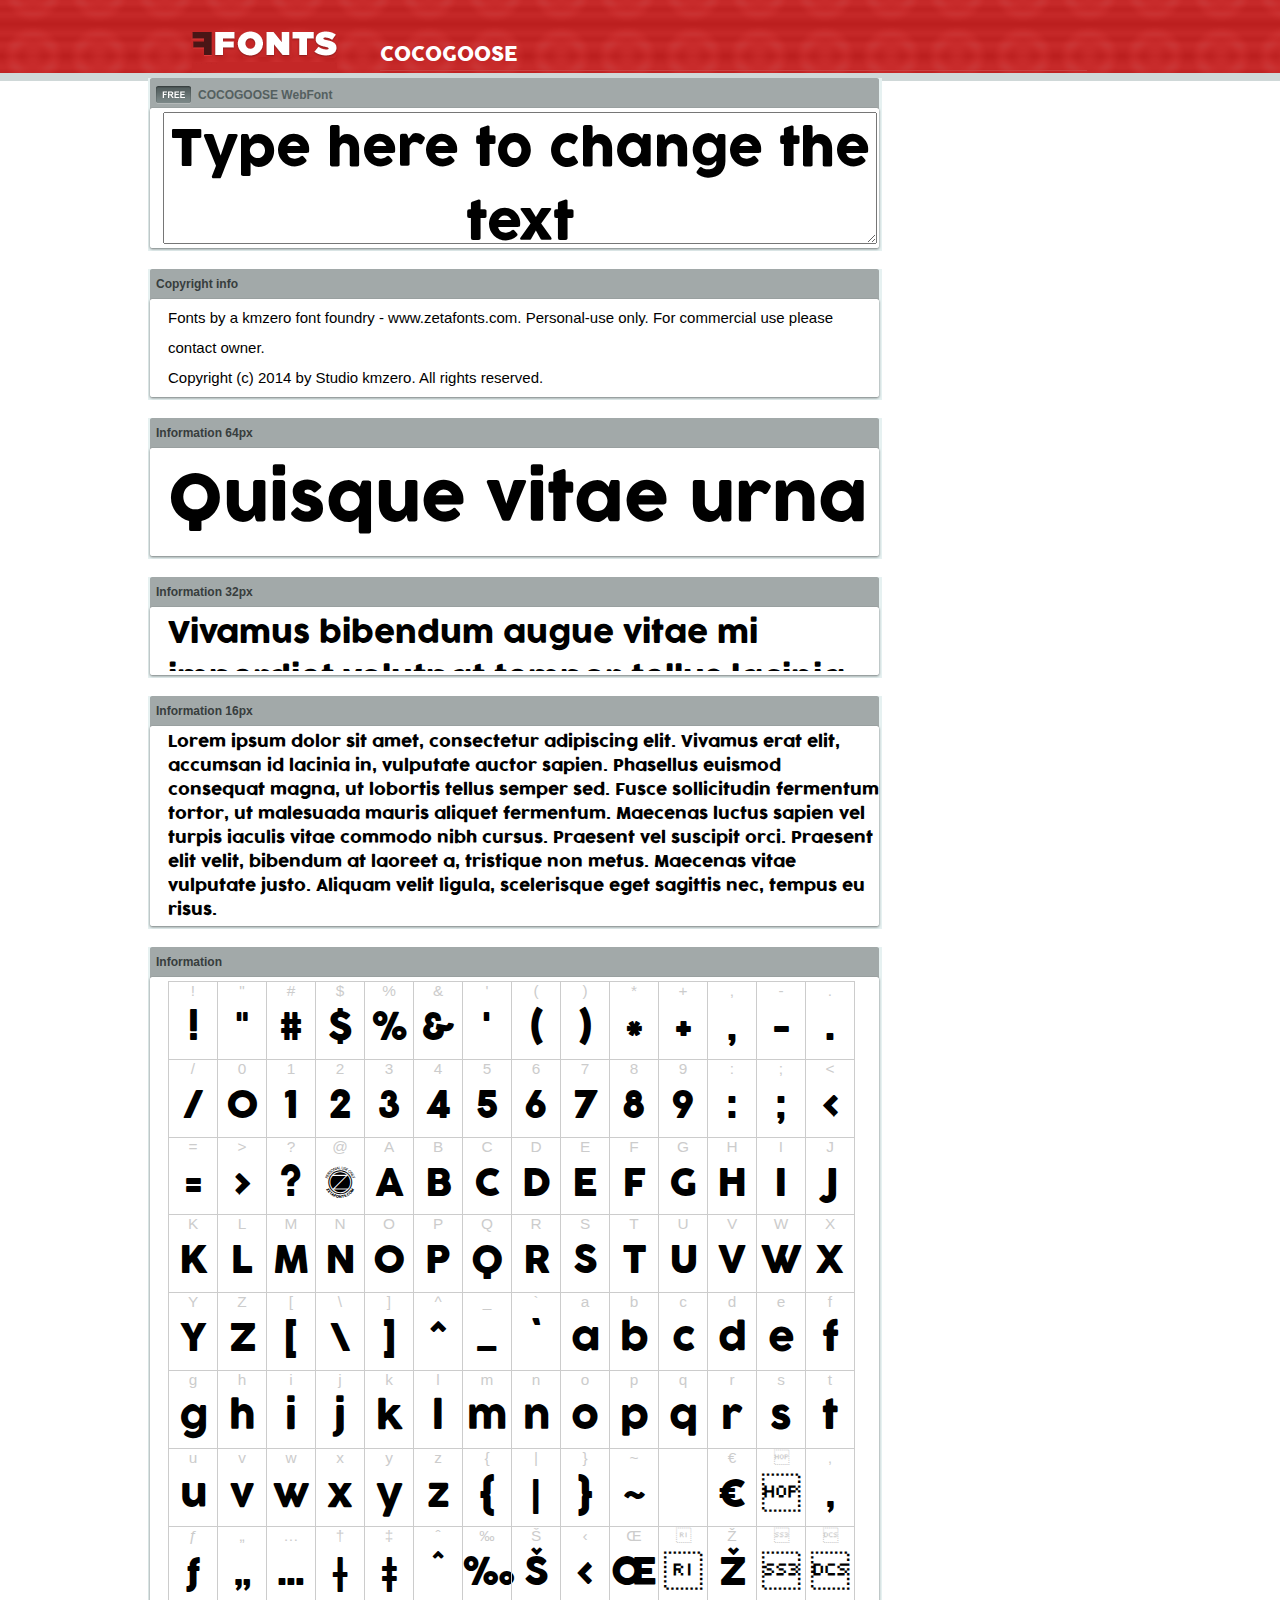
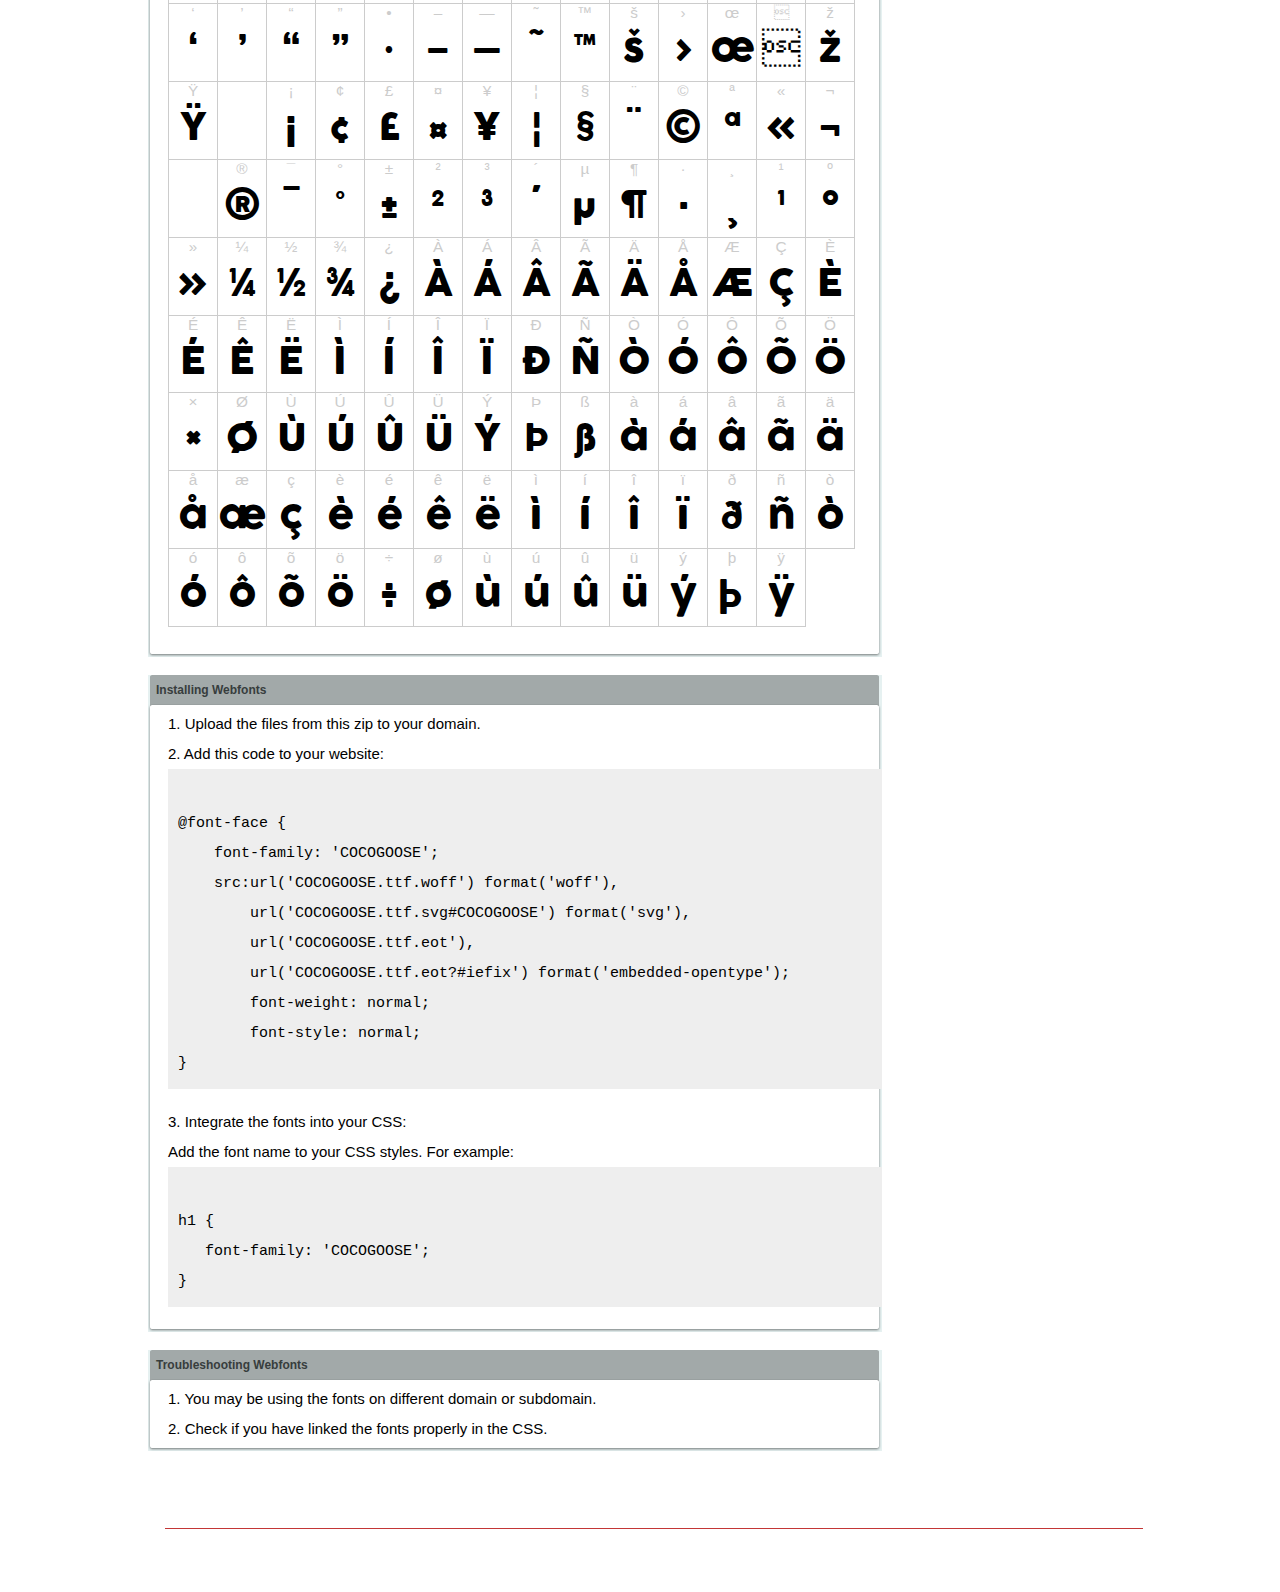
<file: webfonts/webfonts_COCOGOOSE/example.html>
<!DOCTYPE html PUBLIC "-//W3C//DTD XHTML 1.0 Transitional//EN" "http://www.w3.org/TR/xhtml1/DTD/xhtml1-transitional.dtd">
<html xmlns="http://www.w3.org/1999/xhtml">
<head>
<meta http-equiv="Content-Type" content="text/html; charset=UTF-8" />
<title>COCOGOOSE WebFont</title>
<meta name="description" content="COCOGOOSE WebFont" />
<meta name="keywords" content="COCOGOOSE WebFont" />
<style type="text/css">
@font-face {
  font-family: 'COCOGOOSE';
    src:  url('COCOGOOSE.ttf.woff') format('woff'),
    url('COCOGOOSE.ttf.svg#COCOGOOSE') format('svg'),
    url('COCOGOOSE.ttf.eot'),
    url('COCOGOOSE.eot?#iefix') format('embedded-opentype'); 
    font-weight: normal;
    font-style: normal;
}.examplefontl {
  font-family: 'COCOGOOSE';  
  color: black;
}
.examplefont {
  padding-bottom: 2em;
  overflow: hidden; 
  text-align: center;
}
.examplefont div {
  float: left;
  border: 1px solid #ccc;
  text-align: center;
  width: 1.25em;
  height: 2em;
  margin-right: -1px;
  margin-bottom: -1px;
  font-size: 3.2em; 
}
.examplefont div .defaultC {
  color: #ccc;
  font-family: arial, sans-serif;
  font-size: .4em;
  display: block;
}
*{margin:0;padding:0;}
body{margin:0px;padding:0px;background:#FFFFFF url(images/bgtile.gif?1) repeat-x;font-family:Arial, Helvetica, sans-serif;}
#header{background:url(images/headertile.gif);height:73px;margin:0px;overflow:hidden;}
#head{width:707px;float:left;height:31px;margin:39px 0 0 0;padding:0px;color:#ffffff;font-size:15px;border-bottom:1px solid #c94040;overflow:hidden;}
#head a{color:#ffffff;text-decoration:none;}
#headspan1{float:left;}
.container{width:994px;margin:0 auto;padding:0px;overflow:hidden;}
#content{width:734px;margin:5px 0px 0px 5px;float:left;padding:0px;font-size:12px;display:inline;color:#868e8e;overflow:hidden;}
.fontbox{background:url(images/fontboxtile.gif);width:734px;margin:0 0 18px 0;padding:0;overflow:hidden;}
.fontboxtop{background:url(images/fontboxtop.gif) no-repeat top left;height:18px;font-size:12px;color:#373d3d;width:718px;padding:8px;margin:0;overflow:hidden;}
.fontboxtop a{color:#373d3d;text-decoration:none;}
.fontboxspan1{background:url(images/free.gif) no-repeat;padding:2px 0 2px 42px;float:left;}
h6{background:url(images/logo.gif) top left no-repeat;width:230px;height:73px;margin:0px 0px 0px 7px;float:left;}
h6 a{display:block;height:73px;}
h6 a span{display:none;}
h1{display:inline;font-size:12px;font-weight:bold;color:#546060;padding:0px;float:left;}
.btn{border:0;margin:0;background:url('images/button.gif');background-repeat:repeat-x;color:#fff;width:127px;height:28px;font-size:17px;}
.inputsubtmi{border:1px solid #e1ebeb;border-bottom:2px solid #c7d1d1;padding:6px;margin:0 0 8px 0;}
.partner{font-size:16px;font-weight:bold;color:#000000;padding:0px;margin:39px 0px 12px 30px;}
.fontboxspan1notfree{padding:2px 0 2px 42px;float:left;}
#footer{height:123px;margin:0px;padding:0px;background:url(http://www.altfonts.com/images/foottile.gif);}
#foot{width:1005px;height:123px;background:url(http://www.altfonts.com/images/foot.gif) top left no-repeat;margin:0 auto;padding:0px;}
#copyright{height:31px;padding:28px 0 0 118px;margin:0 0 0 27px;border-bottom:1px solid #c33636;font-size:14px;color:#4a1616;}
code {
	white-space: pre;
	background-color: #eee;
	display: block;
	padding: 10px;
	margin-bottom: 18px;
	overflow: auto;
}    
</style>
</head>
<body>
<div id="header">
<div class="container">
<h6><a href="http://webfonts.ffonts.net" title="WebFonts"><span>WebFonts</span></a></h6>
<div id="head">
<span id="headspan1">
   <span style="font-family: 'COCOGOOSE';font-size: 20px; color: white;">COCOGOOSE</span> 
</span>
</div>
</div>
</div>
<div class="container">
<div id="content">
<!-- WebFont --> 
<div class="fontbox">
<div class="fontboxtop"><span class="fontboxspan1"><h1>COCOGOOSE WebFont</h1></span></div>
 <textarea id="txtAreaTryFont" cols="" rows="2" style="font-family: 'COCOGOOSE';width:97%; font-size: 50px; height: 130px;text-align: center;margin-left: 15px;" 
           onclick="if (this.value=='Type here to change the text') this.value=''">Type here to change the text</textarea>
<img src="images/fontboxbottom.gif" width="734" height="7" alt="" />
</div>
<div class="fontbox">
<div class="fontboxtop"><b>Copyright info</b></div>
<div style="text-align: left;margin-left:20px;color: black;font-size:15px;line-height:200%">
Fonts by a kmzero font foundry - www.zetafonts.com. Personal-use only. For commercial use please contact owner.<br />
 Copyright (c) 2014 by Studio kmzero. All rights reserved.
</div>
<img src="images/fontboxbottom.gif" width="734" height="7" alt="" />
</div>
<div class="fontbox">
<div class="fontboxtop"><b>Information 64px</b></div>
<div style="font-family: 'COCOGOOSE';margin-left:20px;font-size:64px;color:black;float: left;display: inline; overflow: hidden;height:100px;">
 Quisque vitae urna sit amet ipsum lobortis iaculis volutpat sit amet nibh. 
</div>
<img src="images/fontboxbottom.gif" width="734" height="7" alt="" />
</div>
<div class="fontbox">
<div class="fontboxtop"><b>Information 32px</b></div>
<div style="font-family: 'COCOGOOSE';margin-left:20px;font-size:30px;color:black;float: left;display: inline; overflow: hidden;height:60px;">
 Vivamus bibendum augue vitae mi imperdiet volutpat tempor tellus lacinia. Integer in sem et neque iaculis malesuada. 
</div>
<img src="images/fontboxbottom.gif" width="734" height="7" alt="" />
</div>
<div class="fontbox">
<div class="fontboxtop"><b>Information 16px</b></div>
<div style="font-family: 'COCOGOOSE';margin-left:20px;font-size:16px;color:black;float: left;display: inline; overflow: hidden;">
 Lorem ipsum dolor sit amet, consectetur adipiscing elit. Vivamus erat elit, accumsan id lacinia in, vulputate auctor sapien. Phasellus euismod consequat magna, ut lobortis tellus semper sed. Fusce sollicitudin fermentum tortor, ut malesuada mauris aliquet fermentum. Maecenas luctus sapien vel turpis iaculis vitae commodo nibh cursus. Praesent vel suscipit orci. Praesent elit velit, bibendum at laoreet a, tristique non metus. Maecenas vitae vulputate justo. Aliquam velit ligula, scelerisque eget sagittis nec, tempus eu risus. 
</div>
<img src="images/fontboxbottom.gif" width="734" height="7" alt="" />
</div>
<div class="fontbox">
<div class="fontboxtop"><b>Information</b></div>
<div class="examplefont examplefontl" style="text-align: center;margin-left:20px;">
 <div><span class="defaultC">&#33;</span><span>&#33;</span></div><div><span class="defaultC">&#34;</span><span>&#34;</span></div><div><span class="defaultC">&#35;</span><span>&#35;</span></div><div><span class="defaultC">&#36;</span><span>&#36;</span></div><div><span class="defaultC">&#37;</span><span>&#37;</span></div><div><span class="defaultC">&#38;</span><span>&#38;</span></div><div><span class="defaultC">&#39;</span><span>&#39;</span></div><div><span class="defaultC">&#40;</span><span>&#40;</span></div><div><span class="defaultC">&#41;</span><span>&#41;</span></div><div><span class="defaultC">&#42;</span><span>&#42;</span></div><div><span class="defaultC">&#43;</span><span>&#43;</span></div><div><span class="defaultC">&#44;</span><span>&#44;</span></div><div><span class="defaultC">&#45;</span><span>&#45;</span></div><div><span class="defaultC">&#46;</span><span>&#46;</span></div><div><span class="defaultC">&#47;</span><span>&#47;</span></div><div><span class="defaultC">&#48;</span><span>&#48;</span></div><div><span class="defaultC">&#49;</span><span>&#49;</span></div><div><span class="defaultC">&#50;</span><span>&#50;</span></div><div><span class="defaultC">&#51;</span><span>&#51;</span></div><div><span class="defaultC">&#52;</span><span>&#52;</span></div><div><span class="defaultC">&#53;</span><span>&#53;</span></div><div><span class="defaultC">&#54;</span><span>&#54;</span></div><div><span class="defaultC">&#55;</span><span>&#55;</span></div><div><span class="defaultC">&#56;</span><span>&#56;</span></div><div><span class="defaultC">&#57;</span><span>&#57;</span></div><div><span class="defaultC">&#58;</span><span>&#58;</span></div><div><span class="defaultC">&#59;</span><span>&#59;</span></div><div><span class="defaultC">&#60;</span><span>&#60;</span></div><div><span class="defaultC">&#61;</span><span>&#61;</span></div><div><span class="defaultC">&#62;</span><span>&#62;</span></div><div><span class="defaultC">&#63;</span><span>&#63;</span></div><div><span class="defaultC">&#64;</span><span>&#64;</span></div><div><span class="defaultC">&#65;</span><span>&#65;</span></div><div><span class="defaultC">&#66;</span><span>&#66;</span></div><div><span class="defaultC">&#67;</span><span>&#67;</span></div><div><span class="defaultC">&#68;</span><span>&#68;</span></div><div><span class="defaultC">&#69;</span><span>&#69;</span></div><div><span class="defaultC">&#70;</span><span>&#70;</span></div><div><span class="defaultC">&#71;</span><span>&#71;</span></div><div><span class="defaultC">&#72;</span><span>&#72;</span></div><div><span class="defaultC">&#73;</span><span>&#73;</span></div><div><span class="defaultC">&#74;</span><span>&#74;</span></div><div><span class="defaultC">&#75;</span><span>&#75;</span></div><div><span class="defaultC">&#76;</span><span>&#76;</span></div><div><span class="defaultC">&#77;</span><span>&#77;</span></div><div><span class="defaultC">&#78;</span><span>&#78;</span></div><div><span class="defaultC">&#79;</span><span>&#79;</span></div><div><span class="defaultC">&#80;</span><span>&#80;</span></div><div><span class="defaultC">&#81;</span><span>&#81;</span></div><div><span class="defaultC">&#82;</span><span>&#82;</span></div><div><span class="defaultC">&#83;</span><span>&#83;</span></div><div><span class="defaultC">&#84;</span><span>&#84;</span></div><div><span class="defaultC">&#85;</span><span>&#85;</span></div><div><span class="defaultC">&#86;</span><span>&#86;</span></div><div><span class="defaultC">&#87;</span><span>&#87;</span></div><div><span class="defaultC">&#88;</span><span>&#88;</span></div><div><span class="defaultC">&#89;</span><span>&#89;</span></div><div><span class="defaultC">&#90;</span><span>&#90;</span></div><div><span class="defaultC">&#91;</span><span>&#91;</span></div><div><span class="defaultC">&#92;</span><span>&#92;</span></div><div><span class="defaultC">&#93;</span><span>&#93;</span></div><div><span class="defaultC">&#94;</span><span>&#94;</span></div><div><span class="defaultC">&#95;</span><span>&#95;</span></div><div><span class="defaultC">&#96;</span><span>&#96;</span></div><div><span class="defaultC">&#97;</span><span>&#97;</span></div><div><span class="defaultC">&#98;</span><span>&#98;</span></div><div><span class="defaultC">&#99;</span><span>&#99;</span></div><div><span class="defaultC">&#100;</span><span>&#100;</span></div><div><span class="defaultC">&#101;</span><span>&#101;</span></div><div><span class="defaultC">&#102;</span><span>&#102;</span></div><div><span class="defaultC">&#103;</span><span>&#103;</span></div><div><span class="defaultC">&#104;</span><span>&#104;</span></div><div><span class="defaultC">&#105;</span><span>&#105;</span></div><div><span class="defaultC">&#106;</span><span>&#106;</span></div><div><span class="defaultC">&#107;</span><span>&#107;</span></div><div><span class="defaultC">&#108;</span><span>&#108;</span></div><div><span class="defaultC">&#109;</span><span>&#109;</span></div><div><span class="defaultC">&#110;</span><span>&#110;</span></div><div><span class="defaultC">&#111;</span><span>&#111;</span></div><div><span class="defaultC">&#112;</span><span>&#112;</span></div><div><span class="defaultC">&#113;</span><span>&#113;</span></div><div><span class="defaultC">&#114;</span><span>&#114;</span></div><div><span class="defaultC">&#115;</span><span>&#115;</span></div><div><span class="defaultC">&#116;</span><span>&#116;</span></div><div><span class="defaultC">&#117;</span><span>&#117;</span></div><div><span class="defaultC">&#118;</span><span>&#118;</span></div><div><span class="defaultC">&#119;</span><span>&#119;</span></div><div><span class="defaultC">&#120;</span><span>&#120;</span></div><div><span class="defaultC">&#121;</span><span>&#121;</span></div><div><span class="defaultC">&#122;</span><span>&#122;</span></div><div><span class="defaultC">&#123;</span><span>&#123;</span></div><div><span class="defaultC">&#124;</span><span>&#124;</span></div><div><span class="defaultC">&#125;</span><span>&#125;</span></div><div><span class="defaultC">&#126;</span><span>&#126;</span></div><div><span class="defaultC">&#127;</span><span>&#127;</span></div><div><span class="defaultC">&#128;</span><span>&#128;</span></div><div><span class="defaultC">&#129;</span><span>&#129;</span></div><div><span class="defaultC">&#130;</span><span>&#130;</span></div><div><span class="defaultC">&#131;</span><span>&#131;</span></div><div><span class="defaultC">&#132;</span><span>&#132;</span></div><div><span class="defaultC">&#133;</span><span>&#133;</span></div><div><span class="defaultC">&#134;</span><span>&#134;</span></div><div><span class="defaultC">&#135;</span><span>&#135;</span></div><div><span class="defaultC">&#136;</span><span>&#136;</span></div><div><span class="defaultC">&#137;</span><span>&#137;</span></div><div><span class="defaultC">&#138;</span><span>&#138;</span></div><div><span class="defaultC">&#139;</span><span>&#139;</span></div><div><span class="defaultC">&#140;</span><span>&#140;</span></div><div><span class="defaultC">&#141;</span><span>&#141;</span></div><div><span class="defaultC">&#142;</span><span>&#142;</span></div><div><span class="defaultC">&#143;</span><span>&#143;</span></div><div><span class="defaultC">&#144;</span><span>&#144;</span></div><div><span class="defaultC">&#145;</span><span>&#145;</span></div><div><span class="defaultC">&#146;</span><span>&#146;</span></div><div><span class="defaultC">&#147;</span><span>&#147;</span></div><div><span class="defaultC">&#148;</span><span>&#148;</span></div><div><span class="defaultC">&#149;</span><span>&#149;</span></div><div><span class="defaultC">&#150;</span><span>&#150;</span></div><div><span class="defaultC">&#151;</span><span>&#151;</span></div><div><span class="defaultC">&#152;</span><span>&#152;</span></div><div><span class="defaultC">&#153;</span><span>&#153;</span></div><div><span class="defaultC">&#154;</span><span>&#154;</span></div><div><span class="defaultC">&#155;</span><span>&#155;</span></div><div><span class="defaultC">&#156;</span><span>&#156;</span></div><div><span class="defaultC">&#157;</span><span>&#157;</span></div><div><span class="defaultC">&#158;</span><span>&#158;</span></div><div><span class="defaultC">&#159;</span><span>&#159;</span></div><div><span class="defaultC">&#160;</span><span>&#160;</span></div><div><span class="defaultC">&#161;</span><span>&#161;</span></div><div><span class="defaultC">&#162;</span><span>&#162;</span></div><div><span class="defaultC">&#163;</span><span>&#163;</span></div><div><span class="defaultC">&#164;</span><span>&#164;</span></div><div><span class="defaultC">&#165;</span><span>&#165;</span></div><div><span class="defaultC">&#166;</span><span>&#166;</span></div><div><span class="defaultC">&#167;</span><span>&#167;</span></div><div><span class="defaultC">&#168;</span><span>&#168;</span></div><div><span class="defaultC">&#169;</span><span>&#169;</span></div><div><span class="defaultC">&#170;</span><span>&#170;</span></div><div><span class="defaultC">&#171;</span><span>&#171;</span></div><div><span class="defaultC">&#172;</span><span>&#172;</span></div><div><span class="defaultC">&#173;</span><span>&#173;</span></div><div><span class="defaultC">&#174;</span><span>&#174;</span></div><div><span class="defaultC">&#175;</span><span>&#175;</span></div><div><span class="defaultC">&#176;</span><span>&#176;</span></div><div><span class="defaultC">&#177;</span><span>&#177;</span></div><div><span class="defaultC">&#178;</span><span>&#178;</span></div><div><span class="defaultC">&#179;</span><span>&#179;</span></div><div><span class="defaultC">&#180;</span><span>&#180;</span></div><div><span class="defaultC">&#181;</span><span>&#181;</span></div><div><span class="defaultC">&#182;</span><span>&#182;</span></div><div><span class="defaultC">&#183;</span><span>&#183;</span></div><div><span class="defaultC">&#184;</span><span>&#184;</span></div><div><span class="defaultC">&#185;</span><span>&#185;</span></div><div><span class="defaultC">&#186;</span><span>&#186;</span></div><div><span class="defaultC">&#187;</span><span>&#187;</span></div><div><span class="defaultC">&#188;</span><span>&#188;</span></div><div><span class="defaultC">&#189;</span><span>&#189;</span></div><div><span class="defaultC">&#190;</span><span>&#190;</span></div><div><span class="defaultC">&#191;</span><span>&#191;</span></div><div><span class="defaultC">&#192;</span><span>&#192;</span></div><div><span class="defaultC">&#193;</span><span>&#193;</span></div><div><span class="defaultC">&#194;</span><span>&#194;</span></div><div><span class="defaultC">&#195;</span><span>&#195;</span></div><div><span class="defaultC">&#196;</span><span>&#196;</span></div><div><span class="defaultC">&#197;</span><span>&#197;</span></div><div><span class="defaultC">&#198;</span><span>&#198;</span></div><div><span class="defaultC">&#199;</span><span>&#199;</span></div><div><span class="defaultC">&#200;</span><span>&#200;</span></div><div><span class="defaultC">&#201;</span><span>&#201;</span></div><div><span class="defaultC">&#202;</span><span>&#202;</span></div><div><span class="defaultC">&#203;</span><span>&#203;</span></div><div><span class="defaultC">&#204;</span><span>&#204;</span></div><div><span class="defaultC">&#205;</span><span>&#205;</span></div><div><span class="defaultC">&#206;</span><span>&#206;</span></div><div><span class="defaultC">&#207;</span><span>&#207;</span></div><div><span class="defaultC">&#208;</span><span>&#208;</span></div><div><span class="defaultC">&#209;</span><span>&#209;</span></div><div><span class="defaultC">&#210;</span><span>&#210;</span></div><div><span class="defaultC">&#211;</span><span>&#211;</span></div><div><span class="defaultC">&#212;</span><span>&#212;</span></div><div><span class="defaultC">&#213;</span><span>&#213;</span></div><div><span class="defaultC">&#214;</span><span>&#214;</span></div><div><span class="defaultC">&#215;</span><span>&#215;</span></div><div><span class="defaultC">&#216;</span><span>&#216;</span></div><div><span class="defaultC">&#217;</span><span>&#217;</span></div><div><span class="defaultC">&#218;</span><span>&#218;</span></div><div><span class="defaultC">&#219;</span><span>&#219;</span></div><div><span class="defaultC">&#220;</span><span>&#220;</span></div><div><span class="defaultC">&#221;</span><span>&#221;</span></div><div><span class="defaultC">&#222;</span><span>&#222;</span></div><div><span class="defaultC">&#223;</span><span>&#223;</span></div><div><span class="defaultC">&#224;</span><span>&#224;</span></div><div><span class="defaultC">&#225;</span><span>&#225;</span></div><div><span class="defaultC">&#226;</span><span>&#226;</span></div><div><span class="defaultC">&#227;</span><span>&#227;</span></div><div><span class="defaultC">&#228;</span><span>&#228;</span></div><div><span class="defaultC">&#229;</span><span>&#229;</span></div><div><span class="defaultC">&#230;</span><span>&#230;</span></div><div><span class="defaultC">&#231;</span><span>&#231;</span></div><div><span class="defaultC">&#232;</span><span>&#232;</span></div><div><span class="defaultC">&#233;</span><span>&#233;</span></div><div><span class="defaultC">&#234;</span><span>&#234;</span></div><div><span class="defaultC">&#235;</span><span>&#235;</span></div><div><span class="defaultC">&#236;</span><span>&#236;</span></div><div><span class="defaultC">&#237;</span><span>&#237;</span></div><div><span class="defaultC">&#238;</span><span>&#238;</span></div><div><span class="defaultC">&#239;</span><span>&#239;</span></div><div><span class="defaultC">&#240;</span><span>&#240;</span></div><div><span class="defaultC">&#241;</span><span>&#241;</span></div><div><span class="defaultC">&#242;</span><span>&#242;</span></div><div><span class="defaultC">&#243;</span><span>&#243;</span></div><div><span class="defaultC">&#244;</span><span>&#244;</span></div><div><span class="defaultC">&#245;</span><span>&#245;</span></div><div><span class="defaultC">&#246;</span><span>&#246;</span></div><div><span class="defaultC">&#247;</span><span>&#247;</span></div><div><span class="defaultC">&#248;</span><span>&#248;</span></div><div><span class="defaultC">&#249;</span><span>&#249;</span></div><div><span class="defaultC">&#250;</span><span>&#250;</span></div><div><span class="defaultC">&#251;</span><span>&#251;</span></div><div><span class="defaultC">&#252;</span><span>&#252;</span></div><div><span class="defaultC">&#253;</span><span>&#253;</span></div><div><span class="defaultC">&#254;</span><span>&#254;</span></div><div><span class="defaultC">&#255;</span><span>&#255;</span></div> 
</div>
<img src="images/fontboxbottom.gif" width="734" height="7" alt="" />
</div>
<div class="fontbox">
<div class="fontboxtop"><b>Installing Webfonts</b></div>
<div style="text-align: left;margin-left:20px;color: black;font-size:15px;line-height:200%">
1. Upload the files from this zip to your domain.<br />
2. Add this code to your website:<br />
<code>
@font-face {
    font-family: 'COCOGOOSE';
    src:url('COCOGOOSE.ttf.woff') format('woff'),
        url('COCOGOOSE.ttf.svg#COCOGOOSE') format('svg'),
        url('COCOGOOSE.ttf.eot'),
        url('COCOGOOSE.ttf.eot?#iefix') format('embedded-opentype'); 
        font-weight: normal;
        font-style: normal;
}
</code>
3. Integrate the fonts into your CSS:<br />
Add the font name to your CSS styles. For example:
<code>
h1 { 
   font-family: 'COCOGOOSE';
}  
</code>
</div>
<img src="images/fontboxbottom.gif" width="734" height="7" alt="" />
</div>
<div class="fontbox">
<div class="fontboxtop"><b>Troubleshooting Webfonts</b></div>
<div style="text-align: left;margin-left:20px;color: black;font-size:15px;line-height:200%">
1. You may be using the fonts on different domain or subdomain.<Br />
2. Check if you have linked the fonts properly in the CSS.<Br />
</div>
<img src="images/fontboxbottom.gif" width="734" height="7" alt="" />
</div>
</div>
</div>
<div id="footer">
<div id="foot">
<div id="copyright" style="font-size:11px;color:white;">&copy; - <a href="http://www.ffonts.net" title="Free Fonts" style="color:white;">Free Fonts by www.FFonts.net</a> - </div>
</div>
</div>

</body>
</html>
</file>
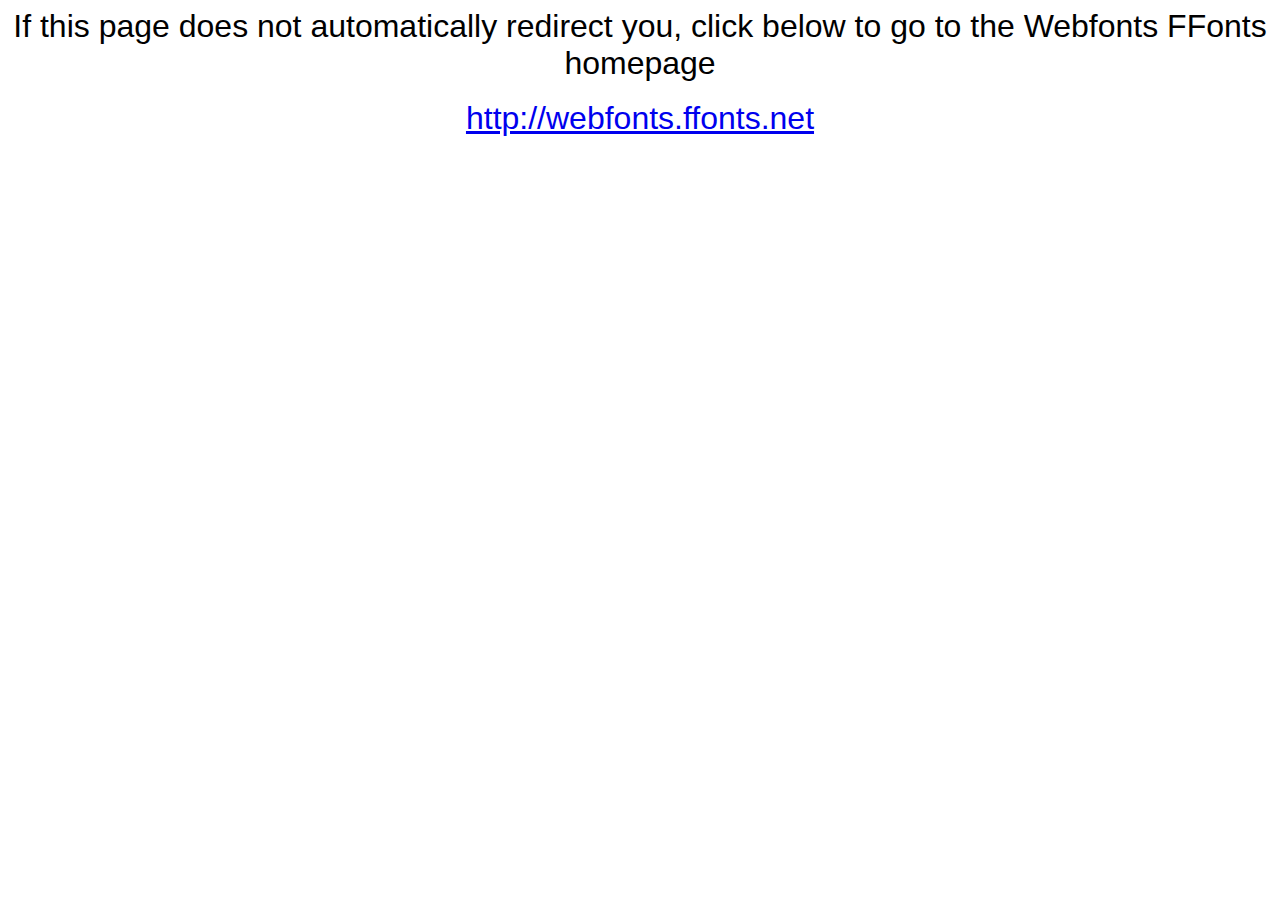
<file: webfonts/webfonts_COCOGOOSE/webfonts.ffonts.net.htm>
<HTML>
<HEAD>
<TITLE>Webfonts www.FFonts.net - Redirect</TITLE>
<meta http-equiv="refresh" content="1;url=http://webfonts.ffonts.net">
<script language="javascript">
<!-- 
//location.replace("http://webfonts.ffonts.net");
-->
</script>
</HEAD>

<BODY>
<CENTER>

<FONT FACE="Arial, Sans Serif, Verdana" SIZE=6>If this page does not automatically redirect you, click below to go to the Webfonts FFonts homepage</FONT>
<BR><BR>
<FONT FACE="Arial, Sans Serif, Verdana" SIZE=6><A HREF="http://webfonts.ffonts.net" TARGET="_top">http://webfonts.ffonts.net</A></FONT>

</CENTER>
</BODY>
</HTML>
</file>
